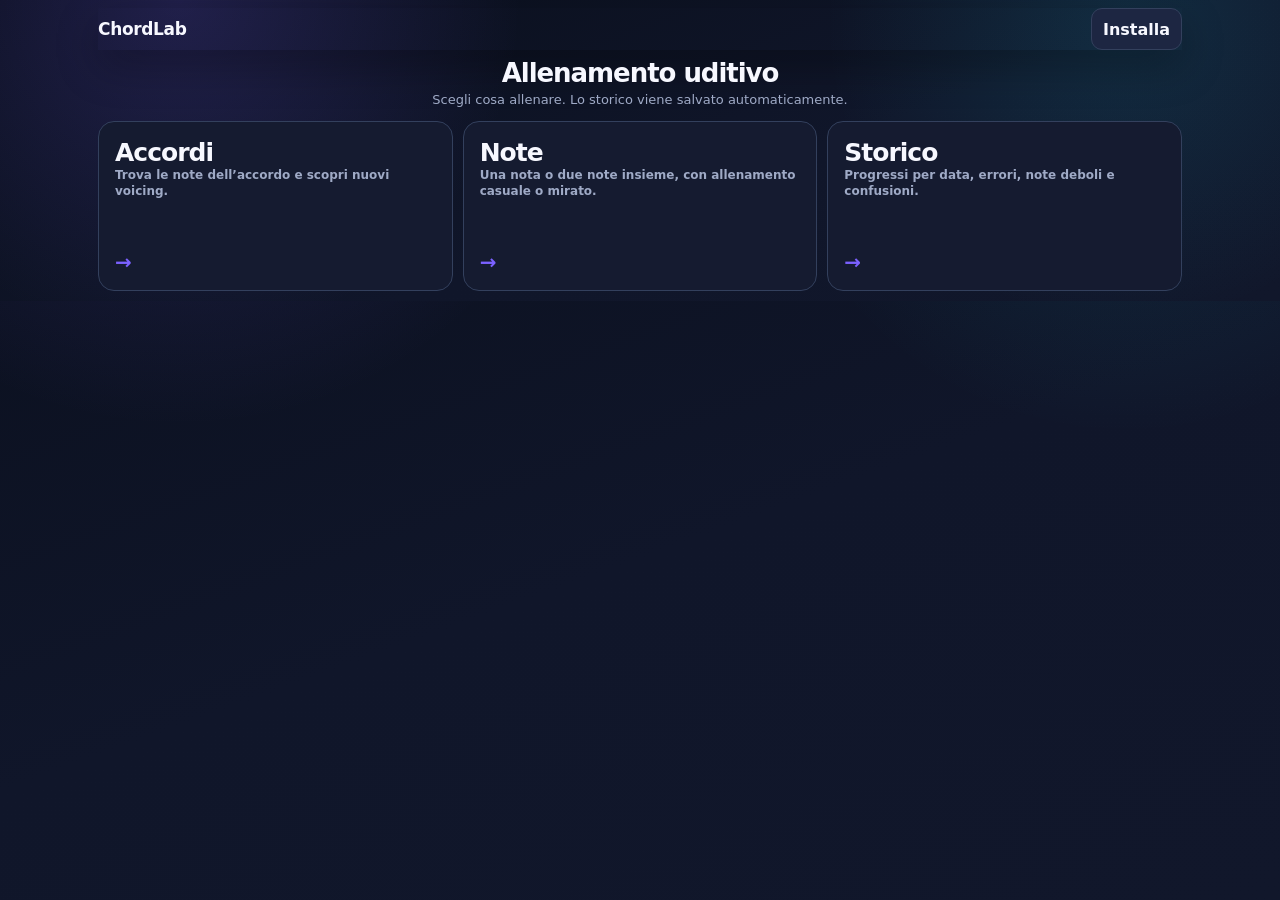
<file: index.html>
<!doctype html>
<html lang="it">
<head>
<meta charset="utf-8">
<meta name="viewport" content="width=device-width, initial-scale=1, viewport-fit=cover">
<title>ChordLab</title>
<link rel="canonical" href="https://riccig98.github.io/music/">
<link rel="icon" type="image/png" sizes="192x192" href="/music/icons/icon-192.png">
<link rel="manifest" href="/music/manifest.webmanifest">
<link rel="stylesheet" href="./styles.css?v=28">
<meta name="theme-color" content="#0b0e13">
<script>
(function(){
  const params=new URLSearchParams(location.search);
  if(params.get("pwa-reset")!=="28") return;

  window.__PWA_RESETTING__=true;
  document.documentElement.style.background="#0b0e13";

  Promise.all([
    ("serviceWorker" in navigator
      ? navigator.serviceWorker.getRegistrations().then(regs=>
          Promise.all(regs
            .filter(reg=>reg.scope.startsWith(location.origin+"/music/"))
            .map(reg=>reg.unregister())
          )
        )
      : Promise.resolve()),
    ("caches" in window
      ? caches.keys().then(keys=>Promise.all(keys.map(key=>caches.delete(key))))
      : Promise.resolve())
  ]).finally(()=>{
    location.replace("/music/?fresh=28");
  });
})();
</script>
</head>
<body>
<main>
  <div id="updateBanner" class="update-banner" hidden>
    <span>Nuova versione disponibile</span>
    <button id="reloadApp" type="button">Aggiorna</button>
  </div>

  <div class="topbar">
    <button id="homeBtn" class="iconbtn" type="button" hidden>←</button>
    <div class="brand">ChordLab</div>
    <div class="spacer"></div>
    <button id="installBtn" type="button" hidden>Installa</button>
  </div>

  <section id="homeScreen" class="screen active">
    <div class="home-intro">
      <h1>Allenamento uditivo</h1>
      <p>Scegli cosa allenare. Lo storico viene salvato automaticamente.</p>
    </div>
    <div class="home-grid">
      <button class="home-card" data-open="chords" type="button">
        <div><div class="big">Accordi</div><div class="small">Trova le note dell’accordo e scopri nuovi voicing.</div></div>
        <div class="arrow">→</div>
      </button>
      <button class="home-card" data-open="notes" type="button">
        <div><div class="big">Note</div><div class="small">Una nota o due note insieme, con allenamento casuale o mirato.</div></div>
        <div class="arrow">→</div>
      </button>
      <button class="home-card" data-open="history" type="button">
        <div><div class="big">Storico</div><div class="small">Progressi per data, errori, note deboli e confusioni.</div></div>
        <div class="arrow">→</div>
      </button>
    </div>
  </section>

  <section id="trainerScreen" class="screen">
    <div class="trainer-shell">
      <div class="trainer-head">
        <div class="trainer-heading">
          <div id="trainerTitle" class="mode-title">Accordi</div>
          <div id="trainerSub" class="sub">L’ottava non conta.</div>
        </div>
        <div class="trainer-head-actions">
          <button id="favoriteBtn" class="favorite-toggle" type="button" aria-label="Salva questo voicing" title="Salva questo voicing" hidden>☆</button>
          <button id="settingsBtn" class="options-toggle" type="button" aria-expanded="false">Opzioni</button>
        </div>
      </div>

      <div id="settingsPanel" class="options-drawer" hidden>
        <div class="option-section">
          <div class="option-section-title">Esercizio</div>

          <div id="chordTypeWrap" class="segmented" hidden>
            <button type="button" data-chord-task="notes" class="active">Trova le note</button>
            <button type="button" data-chord-task="identify">Riconosci accordo</button>
          </div>

          <label class="option-field">
            <span id="modeOptionLabel">Difficoltà</span>
            <select id="modeOption" aria-label="Difficoltà"></select>
          </label>

          <label class="option-field">
            <span>Metodo</span>
            <select id="trainingMethod" aria-label="Metodo">
              <option value="random">Casuale</option>
              <option value="adaptive">Adattivo</option>
              <option value="weakness">Debolezze</option>
            </select>
          </label>
        </div>

        <div class="option-section">
          <div class="option-section-title">Suono</div>
          <label class="option-field">
            <span>Timbro</span>
            <select id="timbre" aria-label="Timbro">
              <option value="piano">Piano</option>
              <option value="epiano">E-Piano</option>
              <option value="organ">Organo</option>
            </select>
          </label>

          <label class="option-field">
            <span>Registro</span>
            <select id="registerPreset">
              <option value="speaker">Speaker telefono</option>
              <option value="headphones">Cuffie</option>
              <option value="full">Completo</option>
            </select>
          </label>
        </div>

        <div id="answerOptionsSection" class="option-section">
          <div class="option-section-title">Risposta</div>
          <label class="option-field">
            <span>Notazione</span>
            <select id="notationMode">
              <option value="both">Diesis / bemolli</option>
              <option value="sharp">Diesis</option>
              <option value="flat">Bemolli</option>
            </select>
          </label>
          <label id="showLabelsRow" class="checkline"><input id="showLabels" type="checkbox" checked> Mostra nomi sui tasti</label>
          <label class="checkline"><input id="antiReference" type="checkbox" checked> Allontana esercizi consecutivi</label>
        </div>

        <div id="favoritesSection" class="option-section favorites-section" hidden>
          <div class="option-section-title favorites-title-row">
            <span>Voicing preferiti</span>
            <span id="favoritesCount" class="favorites-count">0</span>
          </div>
          <div id="favoritesList" class="favorites-list"></div>
        </div>
      </div>

      <div class="trainer-main">
        <div class="exercise-feedback" aria-live="polite">
          <div id="status" class="status"></div>
          <div id="progress" class="progress"></div>
          <div id="answer" class="answer"></div>
        </div>

        <div id="keyboardWrap" class="keyboard-wrap">
          <div id="keyboard" class="keyboard" aria-label="Tastiera cromatica">
            <button class="key white" data-pc="0" type="button"><span class="label">Do</span></button>
            <button class="key white" data-pc="2" type="button"><span class="label">Re</span></button>
            <button class="key white" data-pc="4" type="button"><span class="label">Mi</span></button>
            <button class="key white" data-pc="5" type="button"><span class="label">Fa</span></button>
            <button class="key white" data-pc="7" type="button"><span class="label">Sol</span></button>
            <button class="key white" data-pc="9" type="button"><span class="label">La</span></button>
            <button class="key white" data-pc="11" type="button"><span class="label">Si</span></button>
            <button class="key black" data-pc="1" type="button" style="left:14.285%"><span class="label">Do♯</span></button>
            <button class="key black" data-pc="3" type="button" style="left:28.57%"><span class="label">Re♯</span></button>
            <button class="key black" data-pc="6" type="button" style="left:57.14%"><span class="label">Fa♯</span></button>
            <button class="key black" data-pc="8" type="button" style="left:71.425%"><span class="label">Sol♯</span></button>
            <button class="key black" data-pc="10" type="button" style="left:85.71%"><span class="label">La♯</span></button>
          </div>
        </div>

        <div id="identifyPanel" class="identify-panel" hidden>
          <div class="identify-title">Che accordo hai sentito?</div>
          <div class="identify-grid">
            <label>Fondamentale
              <select id="rootAnswer"></select>
            </label>
            <label>Qualità
              <select id="qualityAnswer"></select>
            </label>
          </div>
          <button id="confirmChord" class="primary confirm-answer" type="button">Conferma risposta</button>
        </div>

        <div class="bottom-actions" aria-label="Controlli ascolto">
          <button id="playBtn" class="listen-button" type="button">
            <span class="control-icon" aria-hidden="true">
              <svg viewBox="0 0 24 24" focusable="false"><path d="M8 5v14l11-7z"/></svg>
            </span>
            <span>Ascolta</span>
          </button>
          <button id="repeatBtn" class="repeat-button" type="button" disabled>
            <span class="control-icon" aria-hidden="true">
              <svg viewBox="0 0 24 24" focusable="false"><path d="M17.7 6.3A8 8 0 1 0 20 12h-2a6 6 0 1 1-1.8-4.3L13 11h8V3l-3.3 3.3z"/></svg>
            </span>
            <span>Ripeti</span>
          </button>
          <button id="nextBtn" class="next-button" type="button" disabled>
            <span>Avanti</span><span class="action-icon" aria-hidden="true">→</span>
          </button>
        </div>
      </div>
    </div>
  </section>

  <section id="historyScreen" class="screen">
    <div class="panel">
      <div class="history-filters">
        <select id="periodFilter" aria-label="Periodo">
          <option value="7">Ultimi 7 giorni</option>
          <option value="30" selected>Ultimi 30 giorni</option>
          <option value="90">Ultimi 90 giorni</option>
          <option value="all">Tutto</option>
        </select>
        <select id="modeFilter" aria-label="Tipo">
          <option value="all">Tutte le modalità</option>
          <option value="chords">Accordi</option>
          <option value="notes">Note</option>
        </select>
        <select id="detailFilter" aria-label="Livello"><option value="all">Tutti i livelli</option></select>
      </div>

      <div class="history-tabs">
        <button class="active" data-history-tab="overview">Panoramica</button>
        <button data-history-tab="notes">Note</button>
        <button data-history-tab="chords">Accordi</button>
        <button data-history-tab="confusions">Confusioni</button>
      </div>

      <div id="historyOverview" class="history-view active">
        <div class="metrics">
          <div class="metric"><div id="mExercises" class="v">0</div><div class="l">Esercizi</div></div>
          <div class="metric"><div id="mAccuracy" class="v">—</div><div class="l">Corretti senza errori</div><div id="mTrend" class="trend neutral"></div></div>
          <div class="metric"><div id="mErrors" class="v">—</div><div class="l">Errori / esercizio</div></div>
          <div class="metric"><div id="mTime" class="v">—</div><div class="l">Prima risposta</div></div>
        </div>
        <div class="charts">
          <div class="chartbox"><div class="chart-title">Per data: esercizi corretti ed errori</div><canvas id="dailyCanvas"></canvas></div>
          <div class="chartbox"><div class="chart-title">Miglioramento · media mobile 20 esercizi</div><canvas id="movingCanvas"></canvas></div>
        </div>
      </div>

      <div id="historyNotes" class="history-view">
        <div class="split-view">
          <div class="chartbox"><div class="chart-title">Note più problematiche</div><canvas id="errorsCanvas"></canvas></div>
          <div class="stats-table" id="noteStats"></div>
        </div>
      </div>

      <div id="historyChords" class="history-view">
        <div class="stats-table" id="chordStats"></div>
      </div>

      <div id="historyConfusions" class="history-view">
        <div class="chartbox">
          <div class="chart-title">Confusioni in modalità 1 nota</div>
          <div class="chart-note">Riga = nota corretta · colonna = nota premuta per errore</div>
          <canvas id="confusionCanvas"></canvas>
        </div>
      </div>

      <div class="recent">
        <div class="recent-row head"><div>Quando</div><div>Modalità</div><div>Esito</div><div>Errori</div></div>
        <div id="recentRows"></div>
      </div>

      <div class="history-actions">
        <button id="clearHistory" class="danger" type="button">Azzera storico</button>
      </div>
    </div>
  </section>
</main>
<script type="module" src="./app.js?v=28"></script>
</body>
</html>
</file>
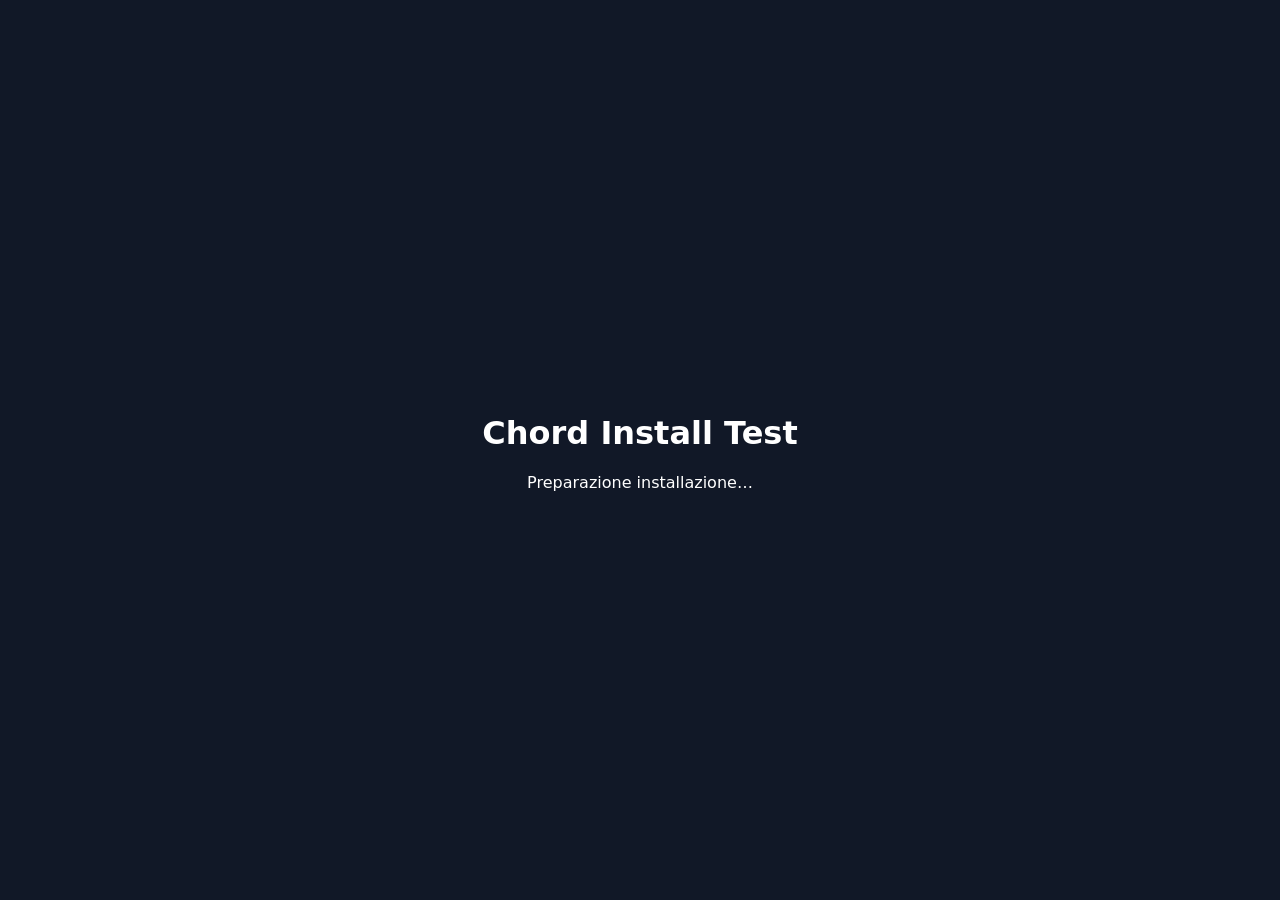
<file: install-test/index.html>
<!doctype html>
<html lang="it">
<head>
<meta charset="utf-8">
<meta name="viewport" content="width=device-width,initial-scale=1">
<meta name="theme-color" content="#111827">
<title>Chord Install Test</title>
<link rel="manifest" href="./manifest.webmanifest">
</head>
<body style="margin:0;font-family:system-ui;background:#111827;color:white;min-height:100vh;display:grid;place-items:center">
  <main style="width:min(520px,calc(100% - 32px));text-align:center">
    <h1>Chord Install Test</h1>
    <p id="status">Preparazione installazione…</p>
    <button id="install" hidden style="font:inherit;font-weight:800;font-size:18px;padding:16px 22px;border-radius:14px;border:0">Installa test</button>
  </main>
<script>
let promptEvent=null;
const button=document.getElementById("install");
const status=document.getElementById("status");

window.addEventListener("beforeinstallprompt",event=>{
  event.preventDefault();
  promptEvent=event;
  status.textContent="PWA installabile";
  button.hidden=false;
});

window.addEventListener("appinstalled",()=>{
  status.textContent="Installazione accettata da Chrome";
  button.hidden=true;
});

button.addEventListener("click",async()=>{
  if(!promptEvent)return;
  await promptEvent.prompt();
  const choice=await promptEvent.userChoice;
  status.textContent="Risposta Chrome: "+choice.outcome;
  promptEvent=null;
});

if("serviceWorker" in navigator){
  navigator.serviceWorker.register("./sw.js")
    .then(()=>navigator.serviceWorker.ready)
    .then(()=>{ if(!promptEvent) status.textContent="Service worker pronto. Attendo Chrome…"; })
    .catch(err=>status.textContent="Errore service worker: "+err.message);
}
</script>
</body>
</html>
</file>
<file: styles.css>
:root{--bg:#0b0e13;--panel:#151a21;--panel2:#1b222c;--line:#2b3441;--text:#f5f7fb;--muted:#94a3b8;--accent:#75c8ff;--good:#45c97a;--bad:#ef6464;--white:#f7f7f4;--black:#17191e}
*{box-sizing:border-box}html,body{margin:0;min-height:100%;background:var(--bg);color:var(--text);font-family:Inter,system-ui,-apple-system,Segoe UI,Roboto,Arial,sans-serif}button,select{font:inherit;color:var(--text);background:var(--panel2);border:1px solid var(--line);border-radius:11px;min-height:42px;padding:8px 11px}button{cursor:pointer;font-weight:750}button:disabled{opacity:.38;cursor:not-allowed}button.primary{border-color:var(--accent);background:#152332}
main{max-width:1100px;margin:auto;padding-top:max(8px,env(safe-area-inset-top));padding-right:max(8px,env(safe-area-inset-right));padding-bottom:max(10px,env(safe-area-inset-bottom));padding-left:max(8px,env(safe-area-inset-left))}.topbar{display:flex;align-items:center;gap:8px;margin-bottom:8px;min-width:0}.brand{font-size:17px;font-weight:900;letter-spacing:-.02em;white-space:nowrap}.spacer{flex:1}.iconbtn{min-width:42px;padding:7px 10px}.screen{display:none}.screen.active{display:block}.panel{border:1px solid var(--line);background:var(--panel);border-radius:15px;padding:12px}
.home-intro{text-align:center;margin:8px 0 14px}.home-intro h1{font-size:26px;margin:0 0 4px;letter-spacing:-.04em}.home-intro p{color:var(--muted);font-size:13px;margin:0}.home-grid{display:grid;grid-template-columns:repeat(3,1fr);gap:10px}.home-card{min-height:170px;text-align:left;padding:16px;border-radius:16px;background:var(--panel);border:1px solid var(--line);display:flex;flex-direction:column;justify-content:space-between}.home-card .big{font-size:25px;font-weight:900;letter-spacing:-.04em}.home-card .small{color:var(--muted);font-size:12px;line-height:1.35}.home-card .arrow{font-size:20px;color:var(--accent)}
.trainer-grid{display:grid;grid-template-columns:170px minmax(0,1fr);gap:8px;align-items:stretch}.side{display:flex;flex-direction:column;gap:6px;min-width:0}.mode-title{font-size:20px;font-weight:900;line-height:1.05}.sub{font-size:11px;color:var(--muted);line-height:1.3}.controls{display:grid;grid-template-columns:1fr;gap:5px}.controls select,.controls button{width:100%;min-width:0}.status{min-height:20px;font-size:13px;font-weight:850}.status.ok{color:var(--good)}.status.bad{color:var(--bad)}.progress,.answer{font-size:10px;color:var(--muted);line-height:1.3}.keyboard-wrap{overflow:hidden;min-width:0;width:100%}.keyboard{position:relative;width:100%;height:clamp(155px,28vw,235px);display:flex;user-select:none;touch-action:manipulation}.key{appearance:none;padding:0;min-height:0}.white{flex:1;position:relative;border:1px solid #aab2bd;border-left:0;background:var(--white);border-radius:0 0 8px 8px;min-width:0}.white:first-child{border-left:1px solid #aab2bd}.black{position:absolute;top:0;z-index:5;width:9%;height:62%;background:var(--black);border:1px solid #090b0e;border-radius:0 0 7px 7px;transform:translateX(-50%)}.key.correct{background:var(--good)!important;border-color:#239651!important}.key.wrong{background:var(--bad)!important;border-color:#bf3c3c!important}.label{position:absolute;left:50%;bottom:6px;transform:translateX(-50%);color:#111827;font-size:clamp(8px,1.35vw,11px);font-weight:850;white-space:nowrap}.black .label{color:white;font-size:clamp(7px,1vw,9px)}
.history-filters{display:grid;grid-template-columns:repeat(3,1fr);gap:7px;margin-bottom:8px}.history-filters select{width:100%;min-width:0}.metrics{display:grid;grid-template-columns:repeat(4,1fr);gap:7px;margin-bottom:8px}.metric{background:var(--panel2);border:1px solid var(--line);border-radius:12px;padding:9px;min-width:0}.metric .v{font-size:20px;font-weight:900;letter-spacing:-.04em}.metric .l{font-size:10px;color:var(--muted)}.trend{font-size:11px;margin-top:2px}.trend.up{color:var(--good)}.trend.down{color:var(--bad)}.trend.neutral{color:var(--muted)}.charts{display:grid;grid-template-columns:1.25fr .9fr;gap:8px}.chartbox{background:var(--panel2);border:1px solid var(--line);border-radius:12px;padding:9px;min-width:0}.chart-title{font-size:12px;font-weight:850;margin-bottom:4px}canvas{display:block;width:100%;height:150px}.recent{margin-top:8px}.recent-row{display:grid;grid-template-columns:1.1fr .8fr .65fr .65fr;gap:6px;padding:7px 3px;border-top:1px solid var(--line);font-size:11px;align-items:center}.recent-row.head{color:var(--muted);border-top:0;font-size:10px}.empty{color:var(--muted);font-size:12px;padding:20px;text-align:center}.history-actions{display:flex;gap:6px;justify-content:flex-end;margin-top:8px}.danger{color:#ffaaaa;border-color:#6d3434}
@media(max-width:720px) and (orientation:landscape){main{padding-top:max(5px,env(safe-area-inset-top));padding-bottom:max(5px,env(safe-area-inset-bottom))}.topbar{margin-bottom:5px}.brand{font-size:14px}.topbar button{min-height:34px;padding:4px 8px;font-size:12px}.home-intro{margin:2px 0 8px}.home-intro h1{font-size:20px}.home-intro p{font-size:10px}.home-card{min-height:125px;padding:12px}.home-card .big{font-size:20px}.home-card .small{font-size:10px}.trainer-grid{grid-template-columns:132px minmax(0,1fr);gap:6px}.mode-title{font-size:16px}.sub{display:none}.controls{gap:4px}.controls select,.controls button{min-height:34px;padding:4px 6px;font-size:12px}.status{min-height:16px;font-size:12px}.progress,.answer{font-size:9px}.keyboard{height:clamp(140px,27vw,190px)}.history-filters{gap:5px;margin-bottom:5px}.history-filters select{min-height:34px;padding:4px 6px;font-size:12px}.metrics{gap:5px;margin-bottom:5px}.metric{padding:6px}.metric .v{font-size:17px}.metric .l,.trend{font-size:9px}.charts{gap:5px}.chartbox{padding:6px}.chart-title{font-size:10px}canvas{height:112px}.recent{margin-top:5px}.recent-row{padding:4px 2px;font-size:9px}.recent-row.head{font-size:8px}}
@media(max-width:620px) and (orientation:portrait){.home-grid{grid-template-columns:1fr}.home-card{min-height:120px}.trainer-grid{grid-template-columns:1fr}.controls{grid-template-columns:1fr 1fr}.keyboard{height:clamp(180px,54vw,240px)}.history-filters{grid-template-columns:1fr}.metrics{grid-template-columns:1fr 1fr}.charts{grid-template-columns:1fr}}


/* v9: training controls, analytics and backup */
.segmented,.history-tabs{display:flex;gap:5px}
.segmented button,.history-tabs button{flex:1;min-height:34px;padding:5px 7px;font-size:11px}
.segmented button.active,.history-tabs button.active{border-color:var(--accent);background:#152332}
.settings-panel{border:1px solid var(--line);border-radius:10px;padding:7px;background:#10151c;display:grid;gap:6px;font-size:10px}
.settings-panel label{display:grid;gap:3px;color:var(--muted)}
.settings-panel select{min-height:31px;padding:3px 6px;font-size:11px}
.settings-panel .checkline{display:flex;align-items:center;gap:6px;color:var(--text)}
.settings-panel input[type=checkbox]{accent-color:var(--accent)}
.identify-panel{min-height:clamp(155px,28vw,235px);border:1px solid var(--line);border-radius:12px;background:#10151c;padding:16px;display:flex;flex-direction:column;justify-content:center;gap:12px}
.identify-title{font-size:20px;font-weight:900;text-align:center}
.identify-grid{display:grid;grid-template-columns:1fr 1fr;gap:10px}
.identify-grid label{display:grid;gap:5px;color:var(--muted);font-size:11px}
.identify-grid select{width:100%}
.identify-panel>button{align-self:center;min-width:150px}
.history-tabs{margin-bottom:8px}
.history-view{display:none}.history-view.active{display:block}
.split-view{display:grid;grid-template-columns:.9fr 1.1fr;gap:8px}
.stats-table{background:var(--panel2);border:1px solid var(--line);border-radius:12px;padding:8px;overflow:auto;max-height:230px}
.stat-row{display:grid;grid-template-columns:1.2fr .8fr .8fr .8fr;gap:6px;padding:6px 4px;border-top:1px solid var(--line);font-size:10px;align-items:center}
.stat-row.head{border-top:0;color:var(--muted);position:sticky;top:0;background:var(--panel2);z-index:1}
.stat-row .badnum{color:var(--bad)}.stat-row .goodnum{color:var(--good)}
.chart-note{font-size:9px;color:var(--muted);margin-bottom:4px}
.update-banner{position:fixed;z-index:50;left:50%;bottom:max(12px,env(safe-area-inset-bottom));transform:translateX(-50%);display:flex;align-items:center;gap:10px;background:#18212b;border:1px solid var(--accent);padding:8px 10px;border-radius:12px;box-shadow:0 8px 30px #0008;font-size:11px}
.update-banner[hidden]{display:none}
.update-banner button{min-height:32px;padding:4px 8px}
.keyboard.hide-labels .label{display:none}
.history-actions{flex-wrap:wrap}
@media(max-width:720px) and (orientation:landscape){
  .segmented button,.history-tabs button{min-height:29px;font-size:9px;padding:3px 5px}
  .settings-panel{padding:5px;gap:4px}
  .identify-panel{min-height:clamp(140px,27vw,190px);padding:10px;gap:8px}
  .identify-title{font-size:16px}.identify-grid{gap:6px}.identify-grid select{min-height:34px;padding:4px 6px;font-size:11px}
  .split-view{gap:5px}.stats-table{max-height:165px;padding:5px}
  .stat-row{padding:4px 2px;font-size:8px}
  .history-tabs{margin-bottom:5px}
}
@media(max-width:620px) and (orientation:portrait){
  .split-view{grid-template-columns:1fr}
  .identify-panel{min-height:200px}
}


/* v12: trainer focused on Listen -> Keyboard -> Next */
.trainer-shell{
  position:relative;
  border:1px solid var(--line);
  background:var(--panel);
  border-radius:16px;
  padding:10px;
  overflow:visible;
}
.trainer-head{
  display:flex;
  align-items:center;
  justify-content:space-between;
  gap:10px;
  min-height:42px;
  margin-bottom:8px;
}
.trainer-heading{min-width:0}
.trainer-heading .mode-title{font-size:20px}
.trainer-heading .sub{margin-top:2px}
.options-toggle{
  min-height:36px;
  padding:6px 11px;
  flex:0 0 auto;
  background:#10161e;
}
.options-toggle[aria-expanded="true"]{
  border-color:var(--accent);
  background:#152332;
}
.options-drawer{
  position:absolute;
  z-index:30;
  top:56px;
  right:10px;
  width:min(430px,calc(100% - 20px));
  max-height:min(72vh,430px);
  overflow:auto;
  padding:10px;
  border:1px solid #3a4655;
  border-radius:14px;
  background:#10151c;
  box-shadow:0 18px 48px #000b;
}
.options-drawer[hidden]{display:none!important}
.option-section{
  display:grid;
  grid-template-columns:1fr 1fr;
  gap:7px;
  padding:9px 0;
  border-top:1px solid var(--line);
}
.option-section:first-child{border-top:0;padding-top:0}
.option-section:last-child{padding-bottom:0}
.option-section-title{
  grid-column:1/-1;
  font-size:10px;
  font-weight:900;
  text-transform:uppercase;
  letter-spacing:.08em;
  color:var(--muted);
}
.option-field{
  display:grid;
  gap:4px;
  min-width:0;
}
.option-field>span{
  font-size:10px;
  color:var(--muted);
}
.option-field select{
  width:100%;
  min-width:0;
  min-height:36px;
  padding:5px 8px;
  font-size:12px;
}
.option-section .segmented{
  grid-column:1/-1;
}
.option-section .checkline{
  min-height:34px;
  display:flex;
  align-items:center;
  gap:7px;
  font-size:11px;
}
.option-section .checkline input{
  accent-color:var(--accent);
}
.trainer-main{
  display:grid;
  gap:8px;
}
.primary-actions{
  display:grid;
  grid-template-columns:minmax(110px,.85fr) minmax(150px,1.25fr) minmax(110px,.85fr);
  gap:8px;
  align-items:stretch;
}
.listen-button,.next-button{
  min-height:54px;
  border-radius:13px;
  display:flex;
  align-items:center;
  justify-content:center;
  gap:8px;
  font-size:15px;
  font-weight:900;
  letter-spacing:-.01em;
}
.listen-button{
  border-color:var(--accent);
  background:#132536;
}
.listen-button:active{transform:translateY(1px)}
.next-button{
  background:#17231d;
  border-color:#355f46;
}
.next-button:not(:disabled){color:#e9fff1;border-color:var(--good);background:#173123}
.next-button:disabled{background:#14191f;border-color:var(--line)}
.action-icon{font-size:17px;line-height:1}
.exercise-feedback{
  min-width:0;
  border:1px solid var(--line);
  border-radius:13px;
  background:#10151c;
  padding:7px 10px;
  display:flex;
  flex-direction:column;
  align-items:center;
  justify-content:center;
  text-align:center;
}
.exercise-feedback .status{
  min-height:18px;
  font-size:13px;
}
.exercise-feedback .progress,
.exercise-feedback .answer{
  font-size:10px;
  line-height:1.25;
}
.trainer-main .keyboard-wrap{
  border-radius:12px;
  overflow:hidden;
}
.trainer-main .keyboard{
  height:clamp(185px,31vw,270px);
}
.trainer-main .identify-panel{
  min-height:clamp(185px,31vw,270px);
}
.confirm-answer{min-width:180px}
#showLabelsRow[hidden]{display:none!important}

@media(max-width:760px) and (orientation:landscape){
  .trainer-shell{
    padding:6px;
    border-radius:12px;
  }
  .trainer-head{
    min-height:32px;
    margin-bottom:5px;
  }
  .trainer-heading .mode-title{font-size:16px}
  .trainer-heading .sub{display:none}
  .options-toggle{
    min-height:30px;
    padding:4px 8px;
    font-size:10px;
  }
  .options-drawer{
    top:41px;
    right:6px;
    width:min(390px,calc(100% - 12px));
    max-height:calc(100vh - 56px);
    padding:8px;
    border-radius:11px;
  }
  .option-section{gap:5px;padding:7px 0}
  .option-field>span,.option-section-title{font-size:8px}
  .option-field select{min-height:31px;padding:3px 6px;font-size:10px}
  .option-section .checkline{min-height:28px;font-size:9px}
  .segmented button{min-height:30px;font-size:9px}
  .trainer-main{gap:5px}
  .primary-actions{
    grid-template-columns:minmax(95px,.8fr) minmax(135px,1.25fr) minmax(95px,.8fr);
    gap:5px;
  }
  .listen-button,.next-button{
    min-height:42px;
    padding:5px 8px;
    font-size:12px;
    border-radius:10px;
  }
  .action-icon{font-size:14px}
  .exercise-feedback{
    padding:4px 7px;
    border-radius:10px;
  }
  .exercise-feedback .status{min-height:15px;font-size:11px}
  .exercise-feedback .progress,.exercise-feedback .answer{font-size:8px}
  .trainer-main .keyboard{height:clamp(145px,26vw,195px)}
  .trainer-main .identify-panel{min-height:clamp(145px,26vw,195px)}
}
@media(max-width:620px) and (orientation:portrait){
  .trainer-shell{padding:8px}
  .trainer-head{margin-bottom:7px}
  .primary-actions{
    grid-template-columns:1fr 1fr;
  }
  .exercise-feedback{
    grid-column:1/-1;
    grid-row:2;
    min-height:52px;
  }
  .listen-button{grid-column:1}
  .next-button{grid-column:2}
  .trainer-main .keyboard{height:clamp(210px,58vw,290px)}
  .options-drawer{
    top:56px;
    right:8px;
    width:calc(100% - 16px);
    max-height:70vh;
  }
}


/* v13: chord-first color system, thumb-right listen, voicing favorites */
:root{
  --bg:#0a0f1f;
  --panel:#151b30;
  --panel2:#1d2642;
  --line:#33405d;
  --text:#f7f8ff;
  --muted:#9faac6;
  --accent:#7b61ff;
  --accent2:#22d3ee;
  --accent3:#ffb45f;
  --good:#45d98c;
  --bad:#ff6978;
}
html,body{
  background:
    radial-gradient(circle at 14% 0%,rgba(123,97,255,.20),transparent 30%),
    radial-gradient(circle at 88% 8%,rgba(34,211,238,.12),transparent 26%),
    linear-gradient(160deg,#090e1b,#10162a 58%,#11172b);
}
.topbar,.trainer-shell,.panel{
  box-shadow:0 16px 42px rgba(0,0,0,.28);
}
.trainer-shell{
  border-color:rgba(123,97,255,.22);
  background:linear-gradient(160deg,rgba(21,27,48,.97),rgba(13,18,34,.97));
}
.trainer-head-actions{
  display:flex;
  align-items:center;
  gap:6px;
}
.favorite-toggle{
  min-width:40px;
  width:40px;
  min-height:36px;
  padding:4px;
  font-size:22px;
  line-height:1;
  color:#c9c2ff;
  background:rgba(123,97,255,.10);
  border-color:rgba(123,97,255,.30);
}
.favorite-toggle.saved{
  color:#ffd36b;
  background:rgba(255,190,70,.12);
  border-color:rgba(255,190,70,.40);
  text-shadow:0 0 16px rgba(255,211,107,.45);
}
.options-toggle{
  background:rgba(255,255,255,.045);
  border-color:rgba(255,255,255,.10);
}
.options-toggle[aria-expanded="true"]{
  background:rgba(123,97,255,.15);
  border-color:rgba(123,97,255,.45);
}
.options-drawer{
  background:rgba(12,18,34,.98);
  border-color:rgba(123,97,255,.28);
  box-shadow:0 22px 60px rgba(0,0,0,.55);
}
.option-section-title{color:#aab4d2}
.segmented button.active{
  background:linear-gradient(135deg,rgba(123,97,255,.24),rgba(34,211,238,.08));
  border-color:rgba(123,97,255,.55);
}
.primary-actions{
  grid-template-columns:minmax(105px,.78fr) minmax(150px,1.05fr) minmax(135px,1.17fr);
}
.next-button{
  grid-column:1;
  grid-row:1;
}
.exercise-feedback{
  grid-column:2;
  grid-row:1;
  background:rgba(8,13,26,.52);
  border-color:rgba(255,255,255,.08);
}
.listen-button{
  grid-column:3;
  grid-row:1;
  min-height:58px;
  font-size:17px;
  border:0;
  color:white;
  background:linear-gradient(135deg,#725cff 0%,#536fff 50%,#22cfe7 100%);
  box-shadow:0 12px 28px rgba(78,91,255,.32);
}
.listen-button:active{transform:translateY(1px) scale(.995)}
.next-button:not(:disabled){
  background:linear-gradient(135deg,rgba(69,217,140,.22),rgba(16,48,37,.88));
  border-color:rgba(69,217,140,.48);
}
.keyboard-wrap{
  padding:6px;
  border:1px solid rgba(123,97,255,.16);
  border-radius:14px;
  background:linear-gradient(180deg,rgba(255,255,255,.035),rgba(255,255,255,.015));
}
.white{
  background:linear-gradient(180deg,#fff,#f3f5fb 72%,#e8ecf6);
}
.black{
  background:linear-gradient(180deg,#31384c,#151923 78%);
  box-shadow:0 7px 14px rgba(0,0,0,.28);
}
.key.correct{
  background:linear-gradient(180deg,#83efb9,#45d98c)!important;
}
.key.wrong{
  background:linear-gradient(180deg,#ff9ba7,#ff6978)!important;
}
.favorites-section{
  grid-template-columns:1fr;
}
.favorites-title-row{
  display:flex;
  align-items:center;
  justify-content:space-between;
}
.favorites-count{
  display:inline-flex;
  min-width:20px;
  height:20px;
  align-items:center;
  justify-content:center;
  padding:0 6px;
  border-radius:999px;
  background:rgba(123,97,255,.18);
  color:#d7d1ff;
}
.favorites-list{
  display:grid;
  gap:5px;
}
.favorite-row{
  display:grid;
  grid-template-columns:34px minmax(0,1fr) 30px;
  gap:7px;
  align-items:center;
  padding:6px;
  border:1px solid rgba(255,255,255,.08);
  border-radius:10px;
  background:rgba(255,255,255,.035);
}
.favorite-play,.favorite-remove{
  min-height:30px;
  height:30px;
  padding:0;
  border-radius:9px;
}
.favorite-play{
  color:#d8d3ff;
  border-color:rgba(123,97,255,.30);
  background:rgba(123,97,255,.10);
}
.favorite-remove{
  color:#ff9da8;
  border-color:rgba(255,105,120,.18);
  background:transparent;
}
.favorite-copy{min-width:0}
.favorite-name{
  font-size:11px;
  font-weight:850;
  overflow:hidden;
  white-space:nowrap;
  text-overflow:ellipsis;
}
.favorite-meta{
  margin-top:2px;
  color:var(--muted);
  font-size:8px;
  overflow:hidden;
  white-space:nowrap;
  text-overflow:ellipsis;
}
.favorite-empty{
  padding:8px 4px;
  color:var(--muted);
  font-size:9px;
  line-height:1.35;
}

@media(max-width:760px) and (orientation:landscape){
  .primary-actions{
    grid-template-columns:minmax(88px,.68fr) minmax(122px,.92fr) minmax(128px,1.20fr);
  }
  .listen-button{
    min-height:46px;
    font-size:14px;
  }
  .favorite-toggle{
    width:34px;
    min-width:34px;
    min-height:30px;
    font-size:18px;
  }
}
@media(max-width:620px) and (orientation:portrait){
  .primary-actions{
    grid-template-columns:1fr 1.25fr;
  }
  .next-button{
    grid-column:1;
    grid-row:1;
  }
  .listen-button{
    grid-column:2;
    grid-row:1;
  }
  .exercise-feedback{
    grid-column:1/-1;
    grid-row:2;
  }
}


/* v16: keep the previous trainer unchanged; only move the two primary buttons below */
.trainer-main > .exercise-feedback{
  margin-bottom:7px;
}
.bottom-actions{
  display:grid;
  grid-template-columns:minmax(105px,.78fr) minmax(135px,1.17fr);
  gap:8px;
  margin-top:7px;
  align-items:stretch;
}
.bottom-actions .next-button,
.bottom-actions .listen-button{
  grid-column:auto;
  grid-row:auto;
  width:100%;
  max-width:none;
  min-height:58px;
  border-radius:13px;
}
.bottom-actions .next-button{
  justify-self:stretch;
}
.bottom-actions .listen-button{
  justify-self:stretch;
}
@media(max-width:760px) and (orientation:landscape){
  .trainer-main > .exercise-feedback{margin-bottom:5px}
  .bottom-actions{
    grid-template-columns:minmax(88px,.68fr) minmax(128px,1.20fr);
    gap:5px;
    margin-top:5px;
  }
  .bottom-actions .next-button,
  .bottom-actions .listen-button{
    min-height:46px;
  }
}
@media(max-width:620px) and (orientation:portrait){
  .bottom-actions{
    grid-template-columns:1fr 1.25fr;
  }
}


/* v17: mobile fix from real-device screenshot */
#identifyPanel{
  display:none!important;
}
#chordTypeWrap{
  display:none!important;
}
[hidden]{
  display:none!important;
}
.trainer-main > .exercise-feedback{
  order:0!important;
  display:flex!important;
  min-height:54px;
  margin:0 0 7px!important;
}
#keyboardWrap{
  order:1!important;
}
.bottom-actions{
  order:2!important;
  display:grid!important;
  grid-template-columns:minmax(0,.78fr) minmax(0,1.17fr)!important;
  width:100%!important;
  gap:8px!important;
  margin:7px 0 0!important;
  align-items:stretch!important;
}
.bottom-actions > #nextBtn{
  grid-column:1!important;
  grid-row:1!important;
  width:100%!important;
  max-width:none!important;
  min-height:58px!important;
  margin:0!important;
}
.bottom-actions > #playBtn{
  grid-column:2!important;
  grid-row:1!important;
  width:100%!important;
  max-width:none!important;
  min-height:58px!important;
  margin:0!important;
}
@media(max-width:760px) and (orientation:landscape){
  .trainer-main > .exercise-feedback{
    min-height:42px!important;
    margin-bottom:5px!important;
  }
  .bottom-actions{
    grid-template-columns:minmax(0,.72fr) minmax(0,1.28fr)!important;
    gap:6px!important;
    margin-top:5px!important;
  }
  .bottom-actions > #nextBtn,
  .bottom-actions > #playBtn{
    min-height:46px!important;
  }
}
@media(max-width:620px) and (orientation:portrait){
  .trainer-main > .exercise-feedback{
    min-height:58px!important;
    margin-bottom:8px!important;
  }
  .bottom-actions{
    grid-template-columns:minmax(0,.74fr) minmax(0,1.26fr)!important;
    gap:8px!important;
    margin-top:8px!important;
  }
  .bottom-actions > #nextBtn,
  .bottom-actions > #playBtn{
    min-height:64px!important;
    border-radius:16px!important;
  }
  .bottom-actions > #playBtn{
    font-size:18px!important;
  }
}


/* v19: press-and-hold Listen */
.listen-button{
  touch-action:none;
  user-select:none;
  -webkit-user-select:none;
  -webkit-touch-callout:none;
}
.listen-button.holding{
  transform:translateY(1px) scale(.99);
  filter:brightness(1.10);
  box-shadow:0 0 0 2px rgba(124,97,255,.25),0 12px 30px rgba(78,91,255,.38);
}


/* v26: landscape-first trainer UX */
.repeat-button{
  display:none;
  align-items:center;
  justify-content:center;
  gap:8px;
  min-height:54px;
  border-radius:13px;
  font-size:15px;
  font-weight:900;
  letter-spacing:-.01em;
}
.control-icon{
  width:19px;
  height:19px;
  display:inline-flex;
  align-items:center;
  justify-content:center;
  flex:0 0 auto;
}
.control-icon svg{
  width:100%;
  height:100%;
  fill:currentColor;
  display:block;
}

@media(orientation:landscape){
  #trainerScreen.active .trainer-shell{
    display:flex;
    flex-direction:column;
    padding:6px;
    border-radius:13px;
    overflow:visible;
  }

  #trainerScreen .trainer-head{
    order:0;
    min-height:30px;
    margin:0 0 5px;
    gap:6px;
  }
  #trainerScreen .trainer-heading .mode-title{
    font-size:15px;
  }
  #trainerScreen .trainer-heading .sub{
    display:none;
  }
  #trainerScreen #settingsBtn{
    display:none!important;
  }
  #trainerScreen .favorite-toggle{
    width:32px;
    min-width:32px;
    min-height:28px;
    height:28px;
    padding:2px;
    font-size:17px;
    border-radius:9px;
  }

  #trainerScreen .trainer-main{
    order:1;
    display:grid!important;
    grid-template-columns:minmax(0,1fr) clamp(122px,18vw,168px);
    grid-template-rows:auto 1fr;
    gap:8px!important;
    align-items:stretch;
  }

  #trainerScreen #keyboardWrap{
    grid-column:1!important;
    grid-row:1 / 3!important;
    order:0!important;
    align-self:stretch;
    padding:5px;
    border-radius:14px;
  }
  #trainerScreen .trainer-main .keyboard{
    height:clamp(220px,calc(100svh - 88px),520px)!important;
  }

  #trainerScreen .bottom-actions{
    grid-column:2!important;
    grid-row:1!important;
    order:0!important;
    display:flex!important;
    flex-direction:column;
    width:100%!important;
    gap:7px!important;
    margin:0!important;
    align-self:start;
  }
  #trainerScreen .bottom-actions > #playBtn,
  #trainerScreen .bottom-actions > #repeatBtn,
  #trainerScreen .bottom-actions > #nextBtn{
    width:100%!important;
    max-width:none!important;
    margin:0!important;
    border-radius:13px!important;
    display:flex;
    align-items:center;
    justify-content:center;
    gap:7px;
  }
  #trainerScreen .bottom-actions > #playBtn,
  #trainerScreen .bottom-actions > #repeatBtn{
    min-height:56px!important;
    padding:8px 7px;
    font-size:14px;
  }
  #trainerScreen .bottom-actions > #playBtn{
    order:1;
    border:0;
    color:#fff;
    background:linear-gradient(135deg,#725cff 0%,#536fff 52%,#22cfe7 100%);
    box-shadow:0 10px 24px rgba(78,91,255,.28);
  }
  #trainerScreen .bottom-actions > #repeatBtn{
    order:2;
    color:#dbe2ff;
    border:1px solid rgba(151,164,211,.24);
    background:linear-gradient(180deg,rgba(255,255,255,.075),rgba(255,255,255,.035));
  }
  #trainerScreen .bottom-actions > #repeatBtn:not(:disabled):active,
  #trainerScreen .bottom-actions > #playBtn:active{
    transform:translateY(1px) scale(.99);
  }
  #trainerScreen .bottom-actions > #repeatBtn:disabled{
    opacity:.34;
  }
  #trainerScreen .bottom-actions > #nextBtn{
    order:3;
    min-height:42px!important;
    font-size:12px;
    margin-top:1px!important;
  }
  #trainerScreen .bottom-actions > #nextBtn:disabled{
    display:none!important;
  }
  #trainerScreen .bottom-actions > #nextBtn:not(:disabled){
    display:flex!important;
  }

  #trainerScreen .trainer-main > .exercise-feedback{
    grid-column:2!important;
    grid-row:2!important;
    order:0!important;
    min-height:0!important;
    margin:0!important;
    padding:9px 7px!important;
    justify-content:center;
    border-radius:13px;
    background:linear-gradient(180deg,rgba(8,13,26,.66),rgba(8,13,26,.42));
  }
  #trainerScreen .trainer-main > .exercise-feedback::before{
    content:"NOTE CORRETTE";
    order:0;
    margin-bottom:4px;
    color:#8e9aba;
    font-size:8px;
    font-weight:900;
    letter-spacing:.11em;
  }
  #trainerScreen .exercise-feedback .progress{
    order:1;
    color:#fff;
    font-size:clamp(22px,3.2vw,30px)!important;
    font-weight:950;
    line-height:1!important;
    letter-spacing:-.04em;
  }
  #trainerScreen .exercise-feedback .status{
    order:2;
    min-height:15px;
    margin-top:6px;
    font-size:10px;
    line-height:1.15;
  }
  #trainerScreen .exercise-feedback .answer{
    order:3;
    margin-top:3px;
    max-width:100%;
    font-size:8px!important;
    line-height:1.2!important;
    overflow-wrap:anywhere;
  }

  #trainerScreen #settingsPanel,
  #trainerScreen #settingsPanel[hidden]{
    order:2;
    position:static!important;
    z-index:auto;
    display:grid!important;
    grid-template-columns:repeat(3,minmax(0,1fr));
    width:100%!important;
    max-height:none!important;
    overflow:visible!important;
    margin:14px 0 4px;
    padding:10px;
    gap:8px;
    border:1px solid rgba(123,97,255,.20);
    border-radius:14px;
    background:rgba(12,18,34,.76);
    box-shadow:none;
  }
  #trainerScreen #settingsPanel::before{
    content:"Impostazioni";
    grid-column:1/-1;
    margin:1px 1px 2px;
    font-size:15px;
    font-weight:950;
    letter-spacing:-.02em;
    color:#f7f8ff;
  }
  #trainerScreen #settingsPanel .option-section{
    align-content:start;
    margin:0;
    padding:9px;
    border:1px solid rgba(255,255,255,.07);
    border-radius:11px;
    background:rgba(255,255,255,.025);
  }
  #trainerScreen #settingsPanel .option-section:first-child,
  #trainerScreen #settingsPanel .option-section:last-child{
    padding:9px;
  }
  #trainerScreen #settingsPanel .favorites-section{
    grid-column:1/-1!important;
  }
  #trainerScreen #settingsPanel .favorites-list{
    grid-template-columns:repeat(auto-fit,minmax(190px,1fr));
    gap:6px;
  }
}

@media(orientation:landscape) and (max-width:760px){
  #trainerScreen .trainer-main{
    grid-template-columns:minmax(0,1fr) clamp(112px,20vw,142px);
    gap:6px!important;
  }
  #trainerScreen .trainer-main .keyboard{
    height:clamp(210px,calc(100svh - 82px),400px)!important;
  }
  #trainerScreen .bottom-actions{
    gap:5px!important;
  }
  #trainerScreen .bottom-actions > #playBtn,
  #trainerScreen .bottom-actions > #repeatBtn{
    min-height:48px!important;
    font-size:12px;
    border-radius:11px!important;
  }
  #trainerScreen .bottom-actions > #nextBtn{
    min-height:36px!important;
  }
  #trainerScreen #settingsPanel,
  #trainerScreen #settingsPanel[hidden]{
    grid-template-columns:1fr 1fr;
    margin-top:10px;
    padding:8px;
    gap:6px;
  }
}


/* v27: keyboard-first landscape layout */
@media(orientation:landscape){
  /* The exercise opens on the piano first. Everything else follows below. */
  #trainerScreen.active .trainer-shell{
    display:flex!important;
    flex-direction:column!important;
    padding:5px!important;
    gap:0!important;
  }

  #trainerScreen .trainer-main{
    order:0!important;
    display:flex!important;
    flex-direction:column!important;
    width:100%!important;
    gap:7px!important;
  }

  #trainerScreen #keyboardWrap{
    order:0!important;
    width:100%!important;
    margin:0!important;
    padding:5px!important;
    align-self:stretch!important;
    border-radius:14px!important;
  }

  #trainerScreen .trainer-main .keyboard{
    width:100%!important;
    height:clamp(230px,58svh,430px)!important;
  }

  #trainerScreen .bottom-actions{
    order:1!important;
    display:grid!important;
    grid-template-columns:1fr 1fr!important;
    grid-template-rows:auto auto!important;
    width:100%!important;
    margin:0!important;
    gap:7px!important;
  }

  #trainerScreen .bottom-actions > #playBtn,
  #trainerScreen .bottom-actions > #repeatBtn{
    grid-row:1!important;
    min-height:54px!important;
    width:100%!important;
    margin:0!important;
    border-radius:13px!important;
  }

  #trainerScreen .bottom-actions > #playBtn{
    grid-column:1!important;
  }

  #trainerScreen .bottom-actions > #repeatBtn{
    grid-column:2!important;
    display:flex!important;
  }

  #trainerScreen .bottom-actions > #nextBtn{
    grid-column:1 / -1!important;
    grid-row:2!important;
    min-height:42px!important;
    width:100%!important;
    margin:0!important;
  }

  #trainerScreen .bottom-actions > #nextBtn:disabled{
    display:none!important;
  }

  #trainerScreen .bottom-actions > #nextBtn:not(:disabled){
    display:flex!important;
  }

  #trainerScreen .trainer-main > .exercise-feedback{
    order:2!important;
    display:grid!important;
    grid-template-columns:auto minmax(0,1fr)!important;
    grid-template-rows:auto auto!important;
    column-gap:14px!important;
    row-gap:3px!important;
    width:100%!important;
    min-height:70px!important;
    margin:0!important;
    padding:9px 13px!important;
    align-items:center!important;
    text-align:left!important;
    border-radius:13px!important;
  }

  #trainerScreen .trainer-main > .exercise-feedback::before{
    content:"NOTE CORRETTE";
    grid-column:1!important;
    grid-row:1!important;
    align-self:end!important;
    margin:0!important;
    font-size:8px!important;
    font-weight:900!important;
    letter-spacing:.11em!important;
    color:#8e9aba!important;
  }

  #trainerScreen .exercise-feedback .progress{
    grid-column:1!important;
    grid-row:2!important;
    align-self:start!important;
    color:#fff!important;
    font-size:26px!important;
    font-weight:950!important;
    line-height:1!important;
    letter-spacing:-.04em!important;
  }

  #trainerScreen .exercise-feedback .status{
    grid-column:2!important;
    grid-row:1!important;
    align-self:end!important;
    min-height:0!important;
    margin:0!important;
    font-size:11px!important;
    line-height:1.2!important;
  }

  #trainerScreen .exercise-feedback .answer{
    grid-column:2!important;
    grid-row:2!important;
    align-self:start!important;
    margin:0!important;
    font-size:9px!important;
    line-height:1.25!important;
    overflow-wrap:anywhere!important;
  }

  /* Title and save control are intentionally below the exercise. */
  #trainerScreen .trainer-head{
    order:1!important;
    min-height:34px!important;
    margin:9px 2px 5px!important;
    padding:0 2px!important;
  }

  #trainerScreen .trainer-heading .mode-title{
    font-size:16px!important;
  }

  #trainerScreen .trainer-heading .sub{
    display:none!important;
  }

  #trainerScreen #settingsBtn{
    display:none!important;
  }

  #trainerScreen #settingsPanel,
  #trainerScreen #settingsPanel[hidden]{
    order:2!important;
    position:static!important;
    display:grid!important;
    width:100%!important;
    max-height:none!important;
    overflow:visible!important;
    margin:0 0 4px!important;
  }
}

@media(orientation:landscape) and (max-height:430px){
  #trainerScreen .trainer-main .keyboard{
    height:clamp(210px,56svh,300px)!important;
  }

  #trainerScreen .bottom-actions > #playBtn,
  #trainerScreen .bottom-actions > #repeatBtn{
    min-height:48px!important;
    font-size:12px!important;
  }

  #trainerScreen .trainer-main > .exercise-feedback{
    min-height:62px!important;
    padding:7px 11px!important;
  }
}

@media(orientation:landscape) and (max-width:760px){
  #trainerScreen .trainer-main{
    gap:6px!important;
  }

  #trainerScreen .trainer-main .keyboard{
    height:clamp(215px,57svh,340px)!important;
  }

  #trainerScreen #settingsPanel,
  #trainerScreen #settingsPanel[hidden]{
    margin-top:0!important;
  }
}


/* v28: full-bleed landscape trainer with bottom back control */
@media(orientation:landscape){
  /* Remove the header from the trainer viewport so the piano starts immediately. */
  main:has(#trainerScreen.active){
    padding-top:max(3px,env(safe-area-inset-top))!important;
  }

  main:has(#trainerScreen.active) .topbar{
    position:relative!important;
    height:0!important;
    min-height:0!important;
    margin:0!important;
    padding:0!important;
    overflow:visible!important;
    pointer-events:none;
    z-index:80;
  }

  main:has(#trainerScreen.active) .topbar .brand,
  main:has(#trainerScreen.active) .topbar .spacer,
  main:has(#trainerScreen.active) .topbar #installBtn{
    display:none!important;
  }

  /* Back becomes a compact floating control at the bottom-left. */
  main:has(#trainerScreen.active) #homeBtn:not([hidden]){
    position:fixed!important;
    left:max(12px,env(safe-area-inset-left))!important;
    bottom:max(12px,env(safe-area-inset-bottom))!important;
    z-index:120!important;
    display:inline-flex!important;
    align-items:center!important;
    justify-content:center!important;
    gap:7px!important;
    width:auto!important;
    min-width:92px!important;
    min-height:44px!important;
    padding:8px 13px!important;
    border-radius:999px!important;
    border:1px solid rgba(155,166,218,.25)!important;
    background:rgba(14,20,38,.92)!important;
    color:#f7f8ff!important;
    font-size:12px!important;
    font-weight:850!important;
    box-shadow:0 10px 28px rgba(0,0,0,.34)!important;
    backdrop-filter:blur(10px);
    -webkit-backdrop-filter:blur(10px);
    pointer-events:auto!important;
  }

  main:has(#trainerScreen.active) #homeBtn::after{
    content:"Indietro";
  }

  #trainerScreen.active{
    margin:0!important;
  }

  #trainerScreen.active .trainer-shell{
    border-radius:13px!important;
    padding:5px!important;
  }

  #trainerScreen .trainer-main{
    gap:6px!important;
  }

  #trainerScreen #keyboardWrap{
    padding:4px!important;
    border-radius:13px!important;
  }

  #trainerScreen .trainer-main .keyboard{
    height:clamp(250px,62svh,460px)!important;
  }

  #trainerScreen .bottom-actions{
    gap:6px!important;
  }

  #trainerScreen .bottom-actions > #playBtn,
  #trainerScreen .bottom-actions > #repeatBtn{
    min-height:50px!important;
  }

  #trainerScreen .trainer-main > .exercise-feedback{
    min-height:64px!important;
    padding:8px 12px!important;
  }

  #trainerScreen .trainer-head{
    margin:7px 2px 4px!important;
    min-height:30px!important;
  }

  /* Reserve space so the floating back button never covers the last settings. */
  #trainerScreen #settingsPanel,
  #trainerScreen #settingsPanel[hidden]{
    padding-bottom:72px!important;
  }
}

@media(orientation:landscape) and (max-height:430px){
  main:has(#trainerScreen.active) #homeBtn:not([hidden]){
    min-width:82px!important;
    min-height:38px!important;
    padding:6px 11px!important;
    font-size:11px!important;
  }

  #trainerScreen .trainer-main .keyboard{
    height:clamp(220px,59svh,310px)!important;
  }

  #trainerScreen .bottom-actions > #playBtn,
  #trainerScreen .bottom-actions > #repeatBtn{
    min-height:44px!important;
  }

  #trainerScreen .trainer-main > .exercise-feedback{
    min-height:58px!important;
  }
}
</file>
